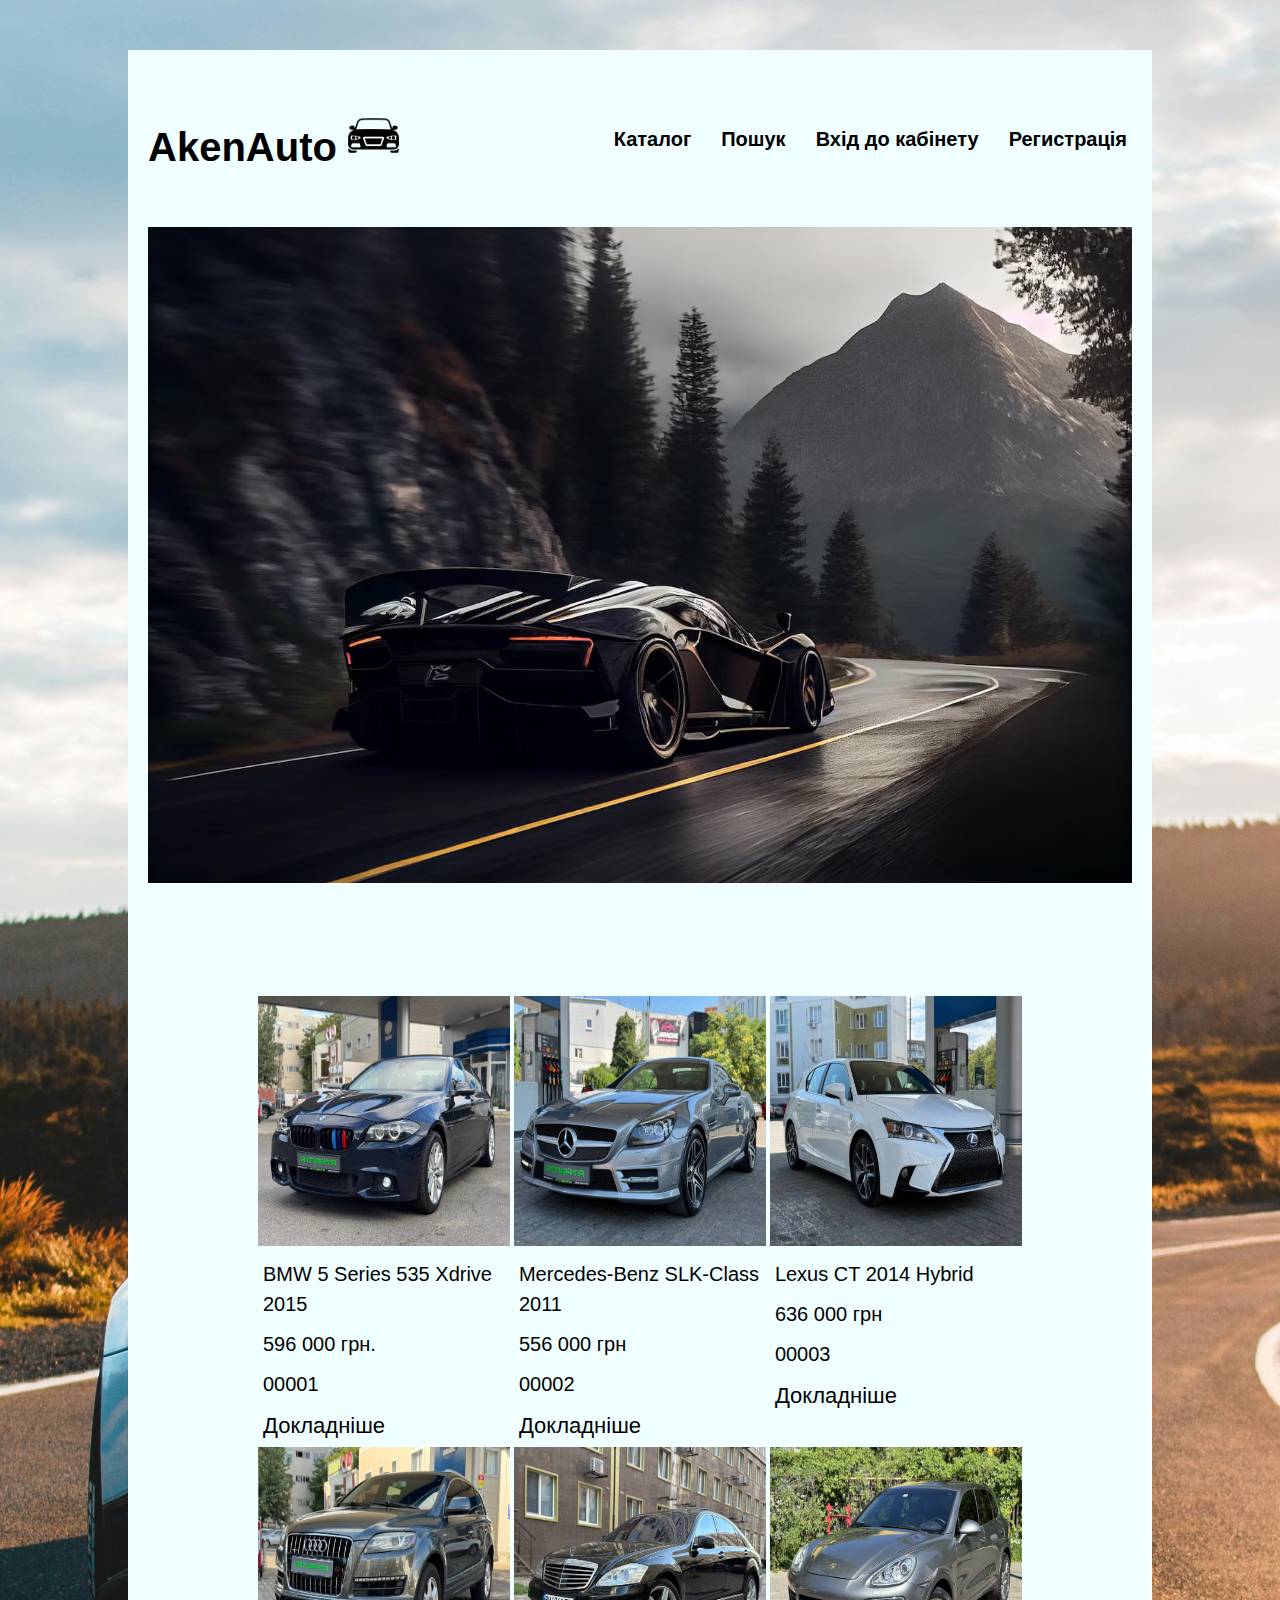
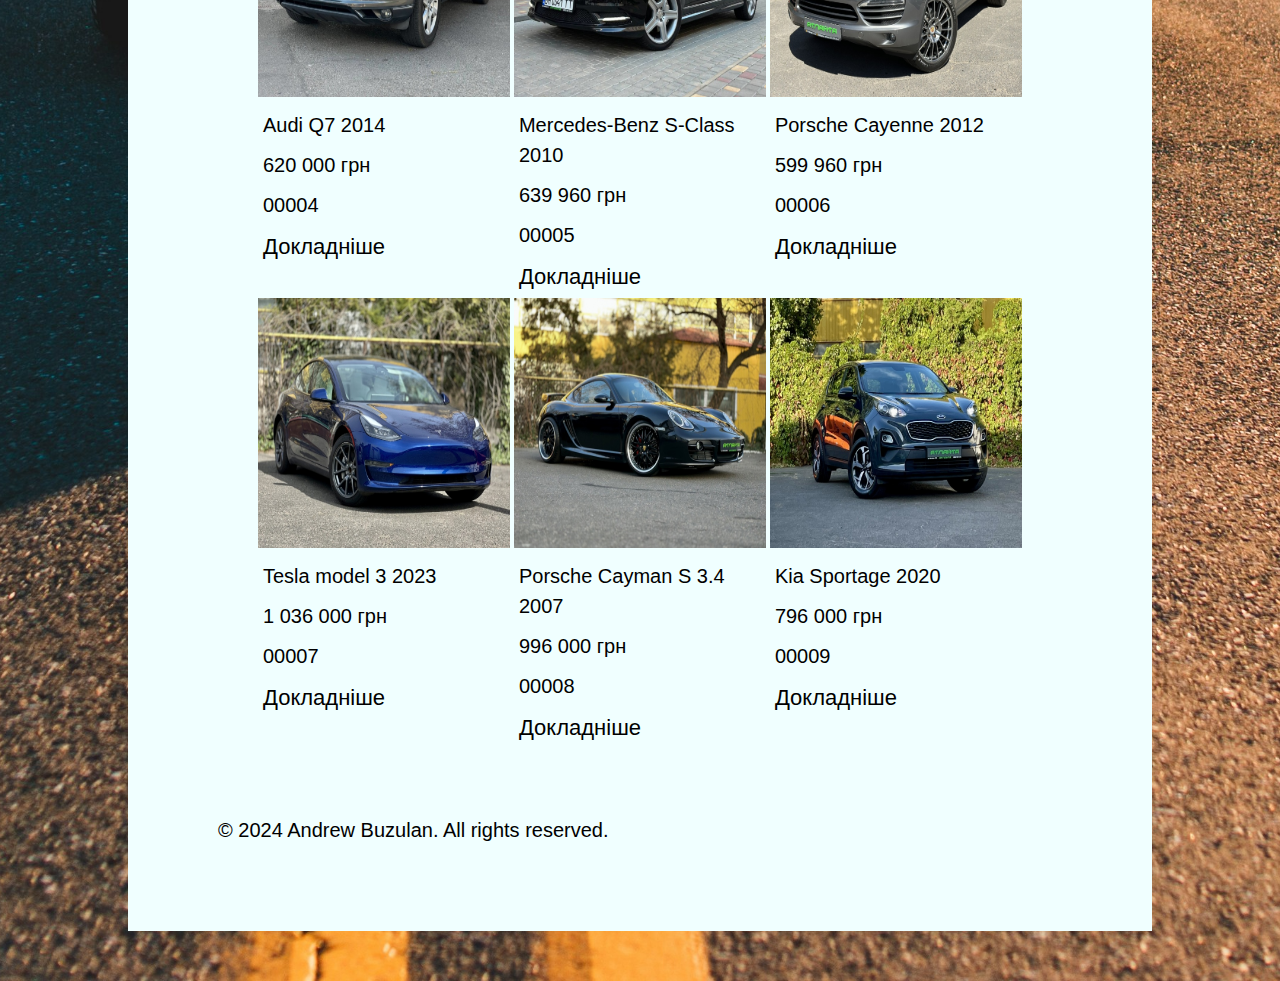
<file: index.html>
<!DOCTYPE html>
<html lang="en">
<head>
    <meta charset="UTF-8">
    <meta name="viewport" content="width=device-width, initial-scale=1.0">
    <title>AkenAuto</title>
    <link rel="stylesheet" href="css/reset.css">
    <link rel="stylesheet" href="css/style.css">
</head>
<body>
    <div class="wrapper">
        <div class="header">
            <a class="header__title" href="#">
                AkenAuto
                <img src="images/icon-car.png" alt="icon-car" class="header__title-icon">
            </a>
            <ul class="nav">
                <li class="nav__item">
                    <a href="#" class="nav__link">
                        Каталог
                    </a>
                </li>               
                <li class="nav__item">
                    <a href="pages/search.html" class="nav__link">
                        Пошук
                    </a>
                </li>
                <li class="nav__item">
                    <a href="pages/login_of_office.html" class="nav__link">
                        Вхід до кабінету
                    </a>
                </li>
                <li class="nav__item">
                    <a href="pages/register.html" class="nav__link">
                        Регистрація
                    </a>
                </li>
            </ul>
        </div>
        <br>
        <div class="hero"> 
            <img src="images/sports-car.avif" alt="BMW_5-Series" class="hero__image">
        </div>
        <div class="products-wrap">
            <div class="products-wrap">
                <div class="product">
                    <img src="images/BMW-5-Series-2015.jpg" alt="BMW-5-Series-2015" class="product__image">
                    <p class="product__item">
                        BMW 5 Series 535 Xdrive 2015
                    </p>
                    <p class="product__price">
                        596 000 грн.
                    </p>
                    <p class="product__code">
                        00001
                    </p>
                    <p class="derection">
                        <a href="#" class="derection__detail">
                            Докладніше
                        </a>
                    </p>
                </div>
                <div class="product">
                    <img src="images/mercedes-benz_slk-Class_2011.jpg" alt="Mercedes-Benz SLK Class 2011" class="product__image">
                    <p class="product__item">
                        Mercedes-Benz SLK-Class 2011
                    </p>
                    <p class="product__price">
                        556 000 грн
                    </p>
                    <p class="product__code">
                        00002
                    </p>
                    <p class="derection">
                        <a href="#" class="derection__detail">
                            Докладніше
                        </a>
                    </p>
                </div>
                <div class="product">
                    <img src="images/lexus-ct_2014_hybrid.jpg" alt="Lexus CT 2014 Hybrid" class="product__image">
                    <p class="product__item">
                        Lexus CT 2014 Hybrid
                    </p>
                    <p class="product__price">
                        636 000 грн
                    </p>
                    <p class="product__code">
                        00003
                    </p>
                    <p class="derection">
                        <a href="#" class="derection__detail">
                            Докладніше
                        </a>
                    </p>
                </div>
                <div class="product">
                    <img src="images/audi_q7_2014.jpg" alt="Audi Q7 2014" class="product__image">
                    <p class="product__item">
                        Audi Q7 2014
                    </p>
                    <p class="product__price">
                        620 000 грн
                    </p>
                    <p class="product__code">
                        00004
                    </p>
                    <p class="derection">
                        <a href="#" class="derection__detail">
                            Докладніше
                        </a>
                    </p>
                </div>
                <div class="product">
                    <img src="images/mercedes-benz_s_class_2010.jpg" alt="Mercedes-Benz S-Class 2010" class="product__image">
                    <p class="product__item">
                        Mercedes-Benz S-Class 2010
                    </p>
                    <p class="product__price">
                        639 960 грн
                    </p>
                    <p class="product__code">
                        00005
                    </p>
                    <p class="derection">
                        <a href="#" class="derection__detail">
                            Докладніше
                        </a>
                    </p>
                </div>
                <div class="product">
                    <img src="images/porsche_cayenne_2012.jpeg" alt="" class="product__image">
                    <p class="product__item">
                        Porsche Cayenne 2012
                    </p>
                    <p class="product__price">
                        599 960 грн
                    </p>
                    <p class="product__code">
                        00006
                    </p>
                    <p class="derection">
                        <a href="#" class="derection__detail">
                            Докладніше
                        </a>
                    </p>
                </div>
                <div class="product">
                    <img src="images/tesla_model_3_2023.jpeg" alt="Tesla model 3 2023" class="product__image">
                    <p class="product__item">
                        Tesla model 3 2023
                    </p>
                    <p class="product__price">
                        1 036 000 грн
                    </p>
                    <p class="product__code">
                        00007
                    </p>
                    <p class="derection">
                        <a href="#" class="derection__detail">
                            Докладніше
                        </a>
                    </p>
                </div>
                <div class="product">
                    <img src="images/porsche_cayman_s_3.4_2007.jpeg" alt="Porsche Cayman S 3.4 2007" class="product__image">
                    <p class="product__item">
                        Porsche Cayman S 3.4 2007
                    </p>
                    <p class="product__price">
                        996 000 грн
                    </p>
                    <p class="product__code">
                        00008
                    </p>
                    <p class="derection">
                        <a href="#" class="derection__detail">
                            Докладніше
                        </a>
                    </p>
                </div>
                <div class="product">
                    <img src="images/kia_sportage_2020.jpeg" alt="Kia Sportage 2020" class="product__image">
                    <p class="product__item">
                        Kia Sportage 2020
                    </p>
                    <p class="product__price">
                        796 000 грн
                    </p>
                    <p class="product__code">
                        00009
                    </p>
                    <p class="derection">
                        <a href="#" class="derection__detail">
                            Докладніше
                        </a>
                    </p>
                </div>
            </div>
            <div class="footer">
                <p class="footer__copyright">&copy; 2024 Andrew Buzulan. All rights reserved.</p>
            </div>
        </div>
    </div>
</body>
</html>
</file>
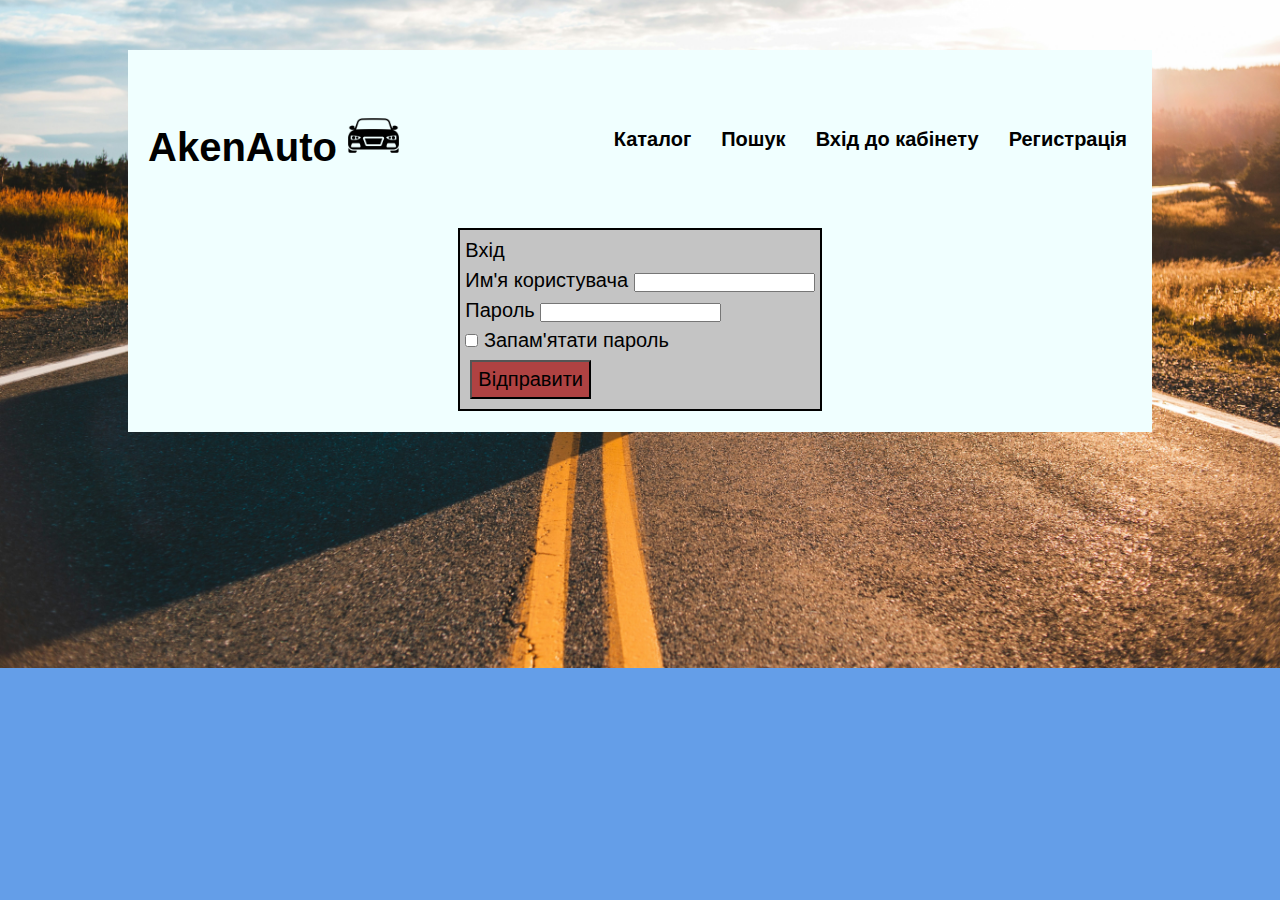
<file: pages/login_of_office.html>
<!DOCTYPE html>
<html lang="en">
<head>
    <meta charset="UTF-8">
    <meta name="viewport" content="width=device-width, initial-scale=1.0">
    <title>login</title>
    <link rel="stylesheet" href="../css/reset.css">
    <link rel="stylesheet" href="../css/style.css">
</head>
<body>
    <div class="wrapper">
        <div class="header">
            <a class="header__title" href="../index.html">
                AkenAuto
                <img src="../images/icon-car.png" alt="icon-car" class="header__title-icon">
            </a>
            <ul class="nav">
                <li class="nav__item">
                    <a href="../index.html" class="nav__link">
                        Каталог
                    </a>
                </li>
                <li class="nav__item">
                    <a href="search.html" class="nav__link">
                        Пошук
                    </a>
                </li>
                <li class="nav__item">
                    <a href="#" class="nav__link">
                        Вхід до кабінету
                    </a>
                </li>
                <li class="nav__item">
                    <a href="register.html" class="nav__link">
                        Регистрація
                    </a>
                </li>
            </ul>
        </div>
        <br>
        <div class="login">
            <form class="login_items" action="https://fom.in.ua/echo" method="post">
                <fieldset>
                    <legend>Вхід </legend>
                    <p>
                        <label>
                            Им'я користувача
                            <input type="text" name="username" autocomplete="off" required>
                        </label>
                    </p>
                    <p>
                        <label>
                            Пароль
                            <input type="password" name="pwd" autocomplete="off" required>
                        </label>
                    </p>
                </fieldset>
                <p>
                    <input type="checkbox" name="agree" id="check" required>
                    Запам'ятати пароль
                </p>
                <p>
                    <input type="submit" value="Відправити" class="login__link">
                </p>
            </form>
        </div>
    </div>
</body>
</html>
</file>
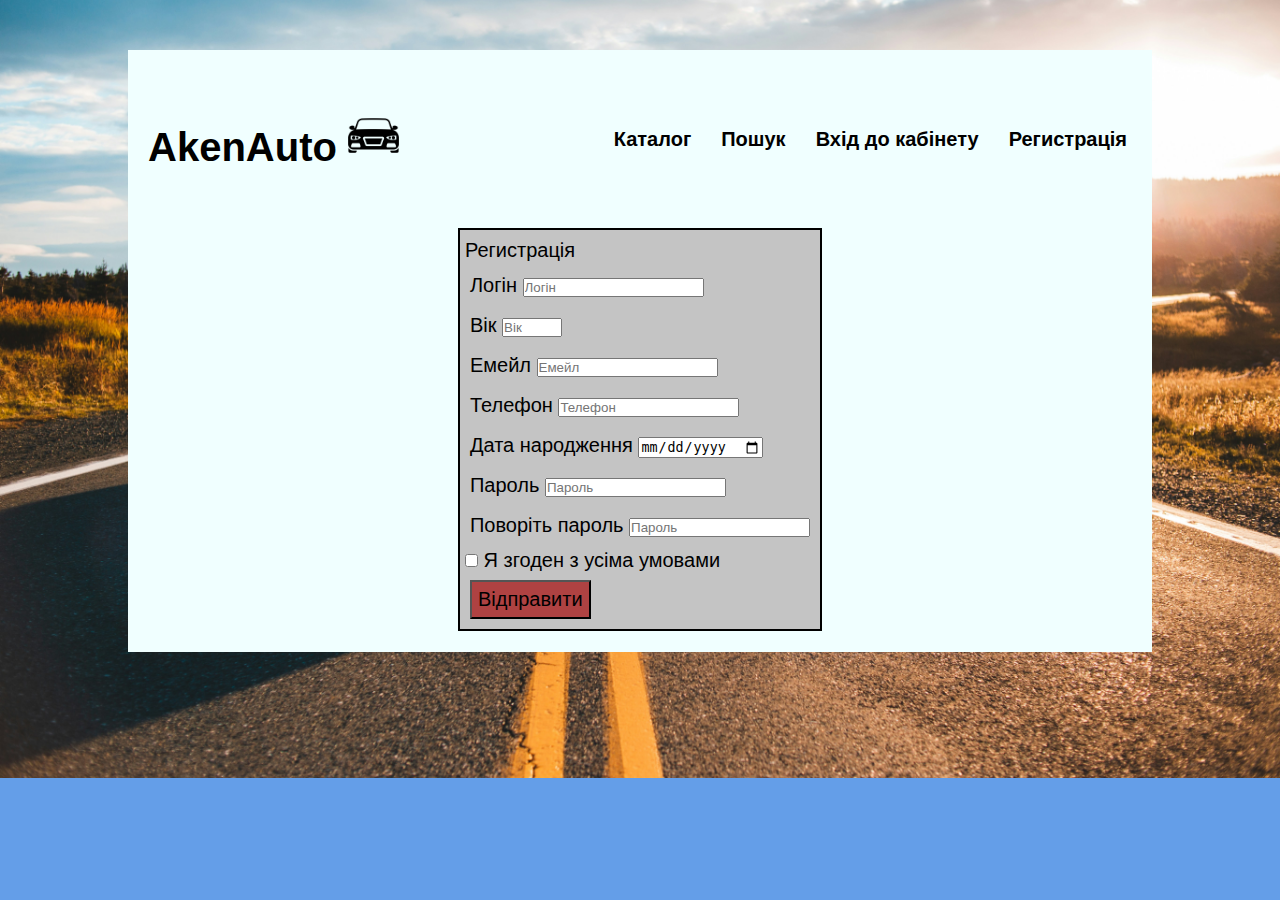
<file: pages/register.html>
<!DOCTYPE html>
<html lang="en">
<head>
    <meta charset="UTF-8">
    <meta name="viewport" content="width=device-width, initial-scale=1.0">
    <title>Register</title>
    <link rel="stylesheet" href="../css/reset.css">
    <link rel="stylesheet" href="../css/style.css">
</head>
<body>
    <div class="wrapper">
        <div class="header">
            <a class="header__title" href="../index.html">
                AkenAuto
                <img src="../images/icon-car.png" alt="icon-car" class="header__title-icon">
            </a>
            <ul class="nav">
                <li class="nav__item">
                    <a href="../index.html" class="nav__link">
                        Каталог
                    </a>
                </li>
                <li class="nav__item">
                    <a href="search.html" class="nav__link">
                        Пошук
                    </a>
                </li>
                <li class="nav__item">
                    <a href="login_of_office.html" class="nav__link">
                        Вхід до кабінету
                    </a>
                </li>
                <li class="nav__item">
                    <a href="#" class="nav__link">
                        Регистрація
                    </a>
                </li>
            </ul>
        </div>
        <br>
        <div class="login">
            <div class="login_items">
                <form action="https://fom.in.ua/echo" method="post">
                    <fieldset>
                        <legend>Регистрація</legend>
                        <div class="form-group">
                            <label for="login">Логін</label>
                            <input id="login" name="login" type="text" placeholder="Логін" minlength="3" maxlength="10" required>
                        </div>
                        <div class="form-group">
                            <label for="age">Вік</label>
                            <input id="age" name="age" type="number" placeholder="Вік" min="1" max="122" required>
                        </div>
                        <div class="form-group">
                            <label for="email">Емейл</label>
                            <input id="email" name="email" type="email" placeholder="Емейл" required>
                        </div>
                        <div class="form-group">
                            <label for="tel">Телефон</label>
                            <input id="tel" name="tel" type="tel" placeholder="Телефон" required>
                        </div>
                        <div class="form-group">
                            <label for="date">Дата народження</label>
                            <input id="date" name="date" type="date" required>
                        </div>
                        <div class="form-group">
                            <label for="passw">Пароль</label>
                            <input id="passw" name="passw" type="password" placeholder="Пароль" minlength="3" maxlength="10" required>
                        </div>
                        <div class="form-group">
                            <label for="passw">Поворіть пароль</label>
                            <input id="password" name="passw_repite" type="password" placeholder="Пароль" minlength="3" maxlength="10" required>
                        </div>
                    </fieldset>
                    <p>
                        <input type="checkbox" name="agree" id="check" required>
                        Я згоден з усіма умовами
                    </p>
                    <p>
                        <input type="submit" value="Відправити" class="login__link">
                    </p>
                </form>
            </div>
        </div>
    </div>
</body>
</html>
</file>
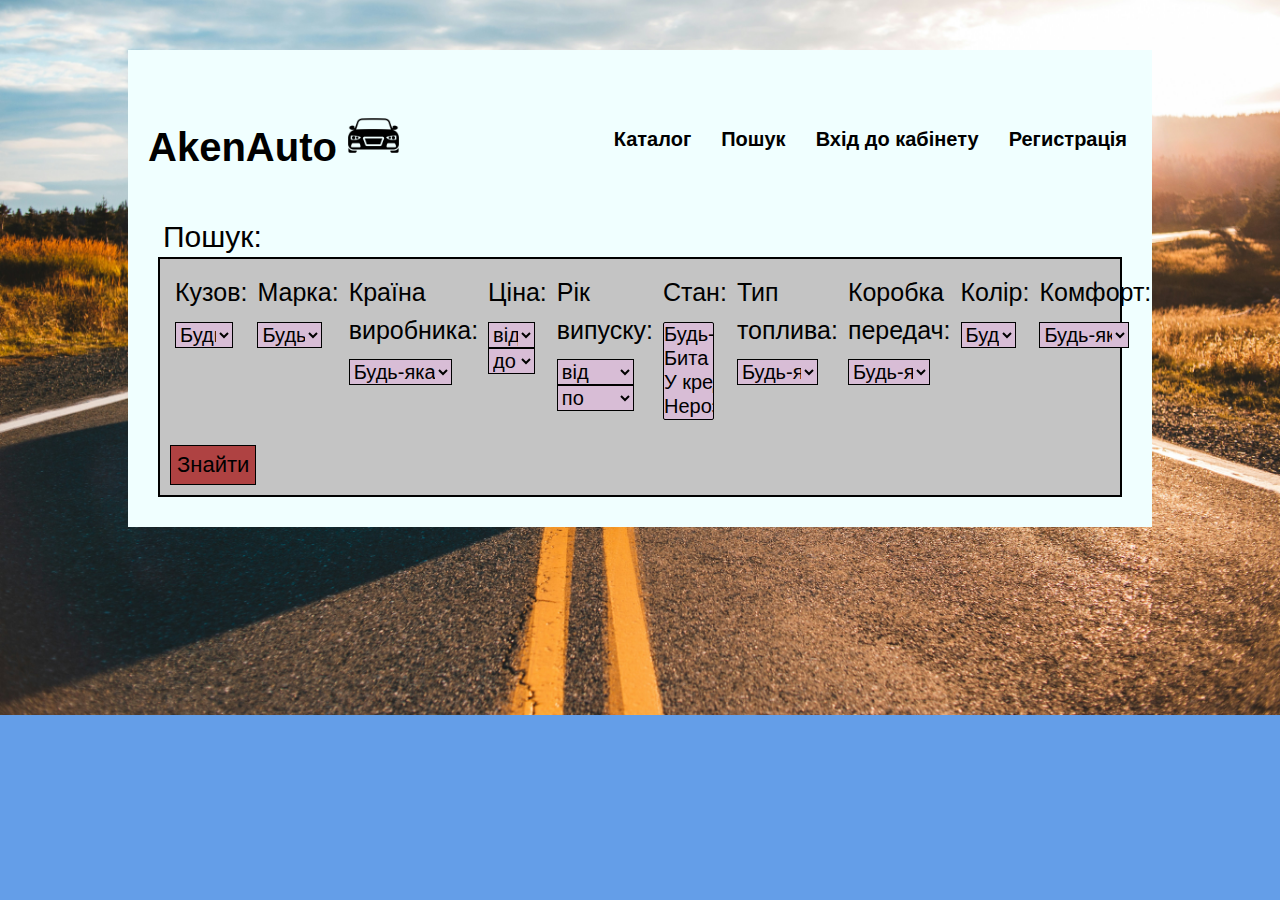
<file: pages/search.html>
<!DOCTYPE html>
<html lang="en">
<head>
    <meta charset="UTF-8">
    <meta name="viewport" content="width=device-width, initial-scale=1.0">
    <title>Sell car</title>
    <link rel="stylesheet" href="../css/reset.css">
    <link rel="stylesheet" href="../css/style.css">
</head>
<body>
    <div class="wrapper">
        <div class="header">
            <a class="header__title" href="../index.html">
                AkenAuto
                <img src="../images/icon-car.png" alt="icon-car" class="header__title-icon">
            </a>
            <ul class="nav">
                <li class="nav__item">
                    <a href="../index.html" class="nav__link">
                        Каталог
                    </a>
                </li>               
                <li class="nav__item">
                    <a href="#" class="nav__link">
                        Пошук
                    </a>
                </li>
                <li class="nav__item">
                    <a href="login_of_office.html" class="nav__link">
                        Вхід до кабінету
                    </a>
                </li>
                <li class="nav__item">
                    <a href="register.html" class="nav__link">
                        Регистрація
                    </a>
                </li>
            </ul>
        </div>
        <div class="filter">
            <div class="filter__title">
                Пошук:
            </div>
            <form action="https://fom.in.ua/echo" method="get" id="selection-form" class="filter-window__item">
                <div class="filter__block">
                    <div class="filter-item">
                        <div class="filter-title">Кузов:</div>
                        <div class="filter-value">
                            <select name="car_body" class="filter-value__car-body">
                                <option value="Будь-яка">Будь-який</option>
                                <option value="Sedan">Седан</option>
                                <option value="Coupe">Купе</option>
                                <option value="SUV">Внедорожник </option>
                                <option value="Station_wagon">Универсал</option>
                                <option value="Cabriolet">Кабриолет</option>
                                <option value="Pickup">Пикап</option>
                            </select>
                        </div>
                    </div>       
                    <div class="filter-item">
                        <div class="filter-title">Марка:</div>
                        <div class="filter-value">
                            <select name="model" class="filter-value__chooser">
                                <option value="Будь-яка">Будь-яка</option>
                                <option value="Audi">Audi</option>
                                <option value="BMW">BMW</option>
                                <option value="Cadillac">Cadillac</option>
                                <option value="Chevrolet">Chevrolet</option>
                                <option value="Citroen">Citroen</option>
                                <option value="Dodge">Dodge</option>
                                <option value="Fiat">Fiat</option>
                                <option value="Ford">Ford</option>
                                <option value="Haval">Haval</option>
                                <option value="Honda">Honda</option>
                                <option value="Hyundai">Hyundai</option>
                                <option value="Infiniti">Infiniti</option>
                                <option value="Jaguar">Jaguar</option>
                                <option value="Jeep">Jeep</option>
                                <option value="KIA">KIA</option>
                                <option value="Land_Rover">Land Rover</option>
                                <option value="Lexus">Lexus</option>
                                <option value="Maserati">Maserati</option>
                                <option value="Mazda">Mazda</option>
                                <option value="Mercedes-Benz">Mercedes-Benz</option>
                                <option value="MINI">MINI</option>
                                <option value="Mitsubishi">Mitsubishi</option>
                                <option value="Nissan">Nissan</option>
                                <option value="Peugeot">Peugeot</option>
                                <option value="Pontiac">Pontiac</option>
                                <option value="Porsche">Porsche</option>
                                <option value="Renault">Renault</option>
                                <option value="Scion iM">Scion iM</option>
                                <option value="Skoda">Skoda</option>
                                <option value="Smart">Smart</option>
                                <option value="SsangYong">SsangYong</option>
                                <option value="Subaru">Subaru</option>
                                <option value="Suzuki">Suzuki </option>
                                <option value="Tesla">Tesla</option>
                                <option value="Toyota">Toyota</option>
                                <option value="Volkswagen">Volkswagen</option>
                                <option value="Volvo">Volvo</option>
                            </select>
                        </div>
                    </div>
                    <div class="filter-item">
                        <div class="filter-title">Країна виробника:</div>
                        <div class="filter-value">
                            <select name="country_of_manufacture" class="filter-value__country_of_manufacture">
                                <option value="Будь-яка">Будь-яка</option>
                                <option value="Німечина">Німечина</option>
                                <option value="Японія">Японія</option>
                                <option value="Китай">Китай </option>
                                <option value="Франція">Франція</option>
                                <option value="Америка">Америка</option>
                                <option value="Італія">Італія</option>
                            </select>
                        </div>
                    </div>  
                    <div class="filter-item">
                        <div class="filter-title">Ціна:</div>
                        <div class="filter-value">
                            <select name="price_from" class="filter-value__money">
                                <option value="від">від</option>
                                <option value="1000">1000$</option>
                                <option value="2000">2000$</option>
                                <option value="3000">3000$</option>
                                <option value="4000">4000$</option>
                                <option value="5000">5000$</option>
                                <option value="6000">6000$</option>
                                <option value="7000">7000$</option>
                                <option value="8000">8000$</option>
                                <option value="9000">9000$</option>
                                <option value="10000">10000$</option>
                                <option value="11000">11000$</option>
                                <option value="12000">12000$</option>
                                <option value="13000">13000$</option>
                                <option value="14000">14000$</option>
                                <option value="15000">15000$</option>
                                <option value="16000">16000$</option>
                                <option value="17000">17000$</option>
                                <option value="18000">18000$</option>
                                <option value="19000">19000$</option>
                                <option value="20000">20000$</option>
                                <option value="25000">25000$</option>
                                <option value="30000">30000$</option>
                                <option value="35000">35000$</option>
                                <option value="40000">40000$</option>
                                <option value="45000">45000$</option>
                                <option value="50000">50000$</option>
                                <option value="55000">55000$</option>
                                <option value="60000">60000$</option>
                                <option value="65000">65000$</option>
                                <option value="70000">70000$</option>
                                <option value="75000">75000$</option>
                                <option value="80000">80000$</option>
                                <option value="85000">85000$</option>
                                <option value="90000">90000$</option>
                                <option value="95000">95000$</option>
                                <option value="100000">100000$</option>
                            </select>
                            <select name="price_to" class="filter-value__money">
                                <option value="до">до</option>
                                <option value="1000">1000$</option>
                                <option value="2000">2000$</option>
                                <option value="3000">3000$</option>
                                <option value="4000">4000$</option>
                                <option value="5000">5000$</option>
                                <option value="6000">6000$</option>
                                <option value="7000">7000$</option>
                                <option value="8000">8000$</option>
                                <option value="9000">9000$</option>
                                <option value="10000">10000$</option>
                                <option value="11000">11000$</option>
                                <option value="12000">12000$</option>
                                <option value="13000">13000$</option>
                                <option value="14000">14000$</option>
                                <option value="15000">15000$</option>
                                <option value="16000">16000$</option>
                                <option value="17000">17000$</option>
                                <option value="18000">18000$</option>
                                <option value="19000">19000$</option>
                                <option value="20000">20000$</option>
                                <option value="25000">25000$</option>
                                <option value="30000">30000$</option>
                                <option value="35000">35000$</option>
                                <option value="40000">40000$</option>
                                <option value="45000">45000$</option>
                                <option value="50000">50000$</option>
                                <option value="55000">55000$</option>
                                <option value="60000">60000$</option>
                                <option value="65000">65000$</option>
                                <option value="70000">70000$</option>
                                <option value="75000">75000$</option>
                                <option value="80000">80000$</option>
                                <option value="85000">85000$</option>
                                <option value="90000">90000$</option>
                                <option value="95000">95000$</option>
                                <option value="100000">100000$</option>
                            </select>
                        </div>
                    </div>
                    <div class="filter-item">
                        <div class="filter-title">Рік випуску:</div>
                        <div class="filter-value">
                            <select name="year_from" class="filter-value__year">
                                <option value="від">від</option>
                                <option value="2002">2002</option>
                                <option value="2004">2004</option>
                                <option value="2005">2005</option>
                                <option value="2006">2006</option>
                                <option value="2007">2007</option>
                                <option value="2008">2008</option>
                                <option value="2009">2009</option>
                                <option value="2010">2010</option>
                                <option value="2011">2011</option>
                                <option value="2012">2012</option>
                                <option value="2013">2013</option>
                                <option value="2014">2014</option>
                                <option value="2015">2015</option>
                                <option value="2016">2016</option>
                                <option value="2017">2017</option>
                                <option value="2018">2018</option>
                                <option value="2019">2019</option>
                                <option value="2020">2020</option>
                                <option value="2021">2021</option>
                                <option value="2022">2022</option>
                                <option value="2023">2023</option>
                            </select>
                            <select name="year_to" class="filter-value__year">
                                <option value="по">по</option>
                                <option value="2002">2002</option>
                                <option value="2004">2004</option>
                                <option value="2005">2005</option>
                                <option value="2006">2006</option>
                                <option value="2007">2007</option>
                                <option value="2008">2008</option>
                                <option value="2009">2009</option>
                                <option value="2010">2010</option>
                                <option value="2011">2011</option>
                                <option value="2012">2012</option>
                                <option value="2013">2013</option>
                                <option value="2014">2014</option>
                                <option value="2015">2015</option>
                                <option value="2016">2016</option>
                                <option value="2017">2017</option>
                                <option value="2018">2018</option>
                                <option value="2019">2019</option>
                                <option value="2020">2020</option>
                                <option value="2021">2021</option>
                                <option value="2022">2022</option>
                                <option value="2023">2023</option>
                            </select>
                        </div>
                    </div>
                    <div class="filter-item">
                        <div class="filter-title">Стан:</div>
                        <div class="filter-value">
                            <select name="state[]" multiple class="filter-value__state">
                                <option value="Будь-яка">Будь-який</option>
                                <option value="Бита">Бита</option>
                                <option value="У кредиті">У кредиті</option>
                                <option value="Нерозмитнена">Нерозмитнена </option>
                            </select>
                        </div>
                    </div>    
                    <div class="filter-item">
                        <div class="filter-title">Тип топлива:</div>
                        <div class="filter-value">
                            <select name="gas_tipe" class="filter-value__gas">
                                <option value="Будь-який">Будь-який</option>
                                <option value="Бензин">Бензин</option>
                                <option value="Бензин_Газ">Бензин /  Газ</option>
                                <option value="Газ">Газ</option>
                                <option value="Гібрид">Гібрид</option>
                                <option value="Дизель">Дизель</option>
                                <option value="Електро">Електро</option>
                            </select>
                        </div>
                    </div>
                    <div class="filter-item">
                        <div class="filter-title">Коробка передач:</div>
                        <div class="filter-value">
                            <select name="gear_box" class="filter-value__box">
                                <option value="Будь-яка">Будь-яка</option>
                                <option value="Автомат">Автомат</option>
                                <option value="Механіка">Механіка</option>
                                <option value="Автомат+Секвентальна">Автомат + Секвентальна</option>
                            </select>
                        </div>
                    </div>
                    <div class="filter-item">
                        <div class="filter-title">Колір:</div>
                        <div class="filter-value">
                            <select name="color" class="filter-value__color">
                                <option value="Будь-який">Будь-який</option>
                                <option value="Зелений">Зелений</option>
                                <option value="Синій">Синій</option>
                                <option value="Чорний">Чорний</option>
                                <option value="Червоний">Червоний</option>
                                <option value="Фіолетовий">Фіолетовий</option>
                                <option value="Салатовий">Салатовий</option>
                                <option value="Помаранчевий">Помаранчевий</option>
                            </select>
                        </div>
                    </div>
                    <div class="filter-item">
                        <div class="filter-title">Комфорт:</div>
                        <div class="filter-value">
                            <select name="сomfort" class="filter-value__сomfort">
                                <option value="Будь-який">Будь-який</option>
                                <option value="Люк">Люк</option>
                                <option value="Шкіряний салон">Шкіряний салон</option>
                                <option value="Доводчики скла">Доводчики скла</option>
                                <option value="Датчики дощу">Датчики дощу</option>
                                <option value="Підігрів дзеркал">Підігрів дзеркал</option>
                                <option value="Клімат контроль">Клімат контроль</option>
                                <option value="Підігрів сидінь">Підігрів сидінь</option>
                            </select>
                        </div>
                    </div>
                    
                </div>
                <div class="filter__submit">
                    <input type="submit" class="find" value="Знайти">
                </div>
			</form>
        </div>
    </div>
</body>
</html>
</file>
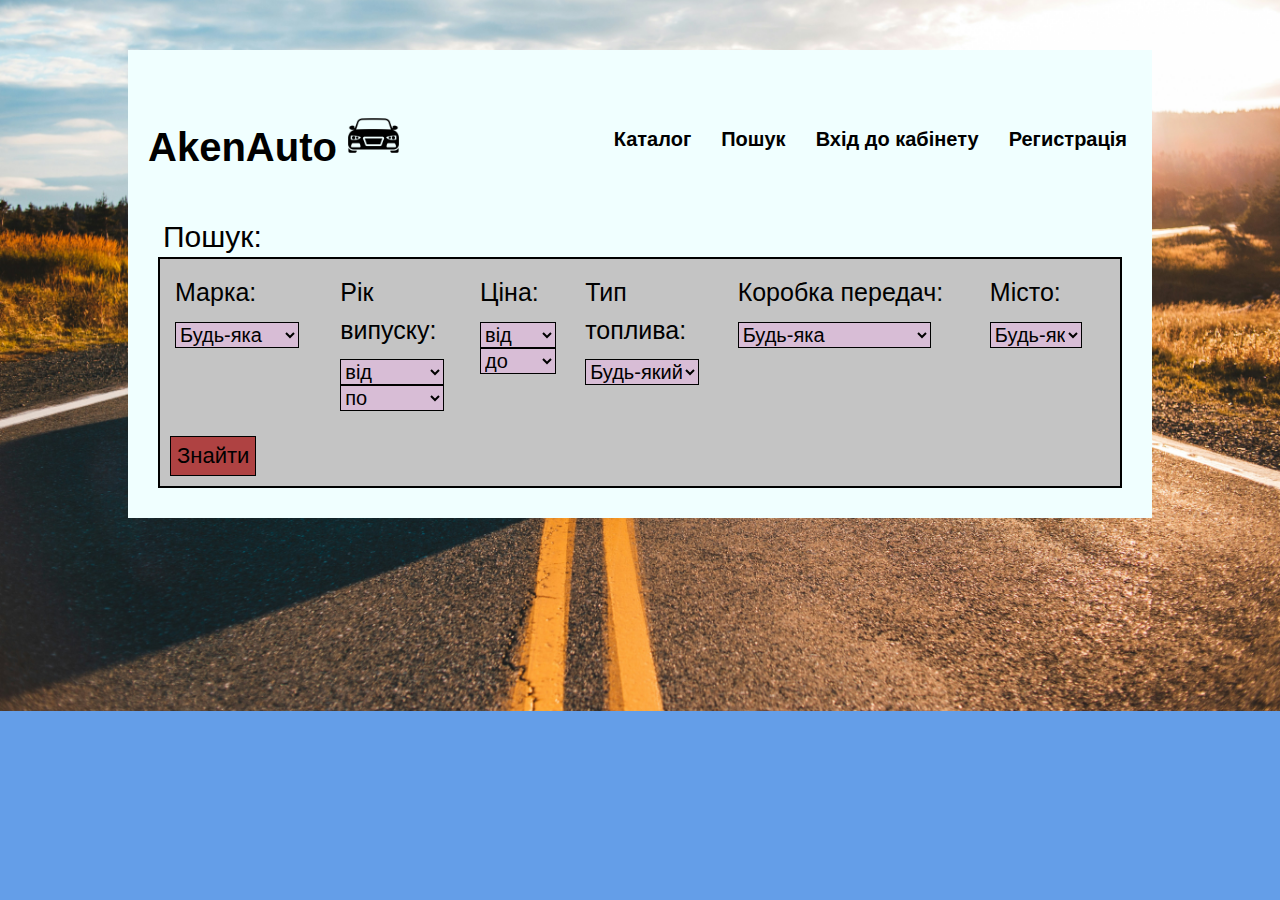
<file: pages/sell_car.html>
<!DOCTYPE html>
<html lang="en">
<head>
    <meta charset="UTF-8">
    <meta name="viewport" content="width=device-width, initial-scale=1.0">
    <title>Sell car</title>
    <link rel="stylesheet" href="../css/reset.css">
    <link rel="stylesheet" href="../css/style.css">
</head>
<body>
    <div class="wrapper">
        <div class="header">
            <a class="header__title" href="../index.html">
                AkenAuto
                <img src="../images/icon-car.png" alt="icon-car" class="header__title-icon">
            </a>
            <ul class="nav">
                <li class="nav__item">
                    <a href="../index.html" class="nav__link">
                        Каталог
                    </a>
                </li>               
                <li class="nav__item">
                    <a href="#" class="nav__link">
                        Пошук
                    </a>
                </li>
                <li class="nav__item">
                    <a href="login_of_office.html" class="nav__link">
                        Вхід до кабінету
                    </a>
                </li>
                <li class="nav__item">
                    <a href="register.html" class="nav__link">
                        Регистрація
                    </a>
                </li>
            </ul>
        </div>
        <div class="filter">
            <div class="filter__title">
                Пошук:
            </div>
            <form action="https://tests.fomenko.top/echo/index.php" method="get" id="selection-form" class="filter-window__item">
                <div class="filter__block">
                    <div class="filter-item">
                        <div class="filter-title">Марка:</div>
                        <div class="filter-value">
                            <select name="model" class="filter-value__chooser" placeholder="Марка">
                                <option value="Будь-яка">Будь-яка</option>
                                <option value="Audi">Audi</option>
                                <option value="BMW">BMW</option>
                                <option value="Cadillac">Cadillac</option>
                                <option value="Chevrolet">Chevrolet</option>
                                <option value="Citroen">Citroen</option>
                                <option value="Dodge">Dodge</option>
                                <option value="Fiat">Fiat</option>
                                <option value="Ford">Ford</option>
                                <option value="Haval">Haval</option>
                                <option value="Honda">Honda</option>
                                <option value="Hyundai">Hyundai</option>
                                <option value="Infiniti">Infiniti</option>
                                <option value="Jaguar">Jaguar</option>
                                <option value="Jeep">Jeep</option>
                                <option value="KIA">KIA</option>
                                <option value="Land_Rover">Land Rover</option>
                                <option value="Lexus">Lexus</option>
                                <option value="Maserati">Maserati</option>
                                <option value="Mazda">Mazda</option>
                                <option value="Mercedes-Benz">Mercedes-Benz</option>
                                <option value="MINI">MINI</option>
                                <option value="Mitsubishi">Mitsubishi</option>
                                <option value="Nissan">Nissan</option>
                                <option value="Peugeot">Peugeot</option>
                                <option value="Pontiac">Pontiac</option>
                                <option value="Porsche">Porsche</option>
                                <option value="Renault">Renault</option>
                                <option value="Scion iM">Scion iM</option>
                                <option value="Skoda">Skoda</option>
                                <option value="Smart">Smart</option>
                                <option value="SsangYong">SsangYong</option>
                                <option value="Subaru">Subaru</option>
                                <option value="Suzuki">Suzuki </option>
                                <option value="Tesla">Tesla</option>
                                <option value="Toyota">Toyota</option>
                                <option value="Volkswagen">Volkswagen</option>
                                <option value="Volvo">Volvo</option>
                            </select>
                        </div>
                    </div>
                    <div class="filter-item">
                        <div class="filter-title">Рік випуску:</div>
                        <div class="filter-value">
                            <select name="year_from" class="filter-value__year" placeholder="с">
                                <option value="0">від</option>
                                <option value="2002">2002</option>
                                <option value="2004">2004</option>
                                <option value="2005">2005</option>
                                <option value="2006">2006</option>
                                <option value="2007">2007</option>
                                <option value="2008">2008</option>
                                <option value="2009">2009</option>
                                <option value="2010">2010</option>
                                <option value="2011">2011</option>
                                <option value="2012">2012</option>
                                <option value="2013">2013</option>
                                <option value="2014">2014</option>
                                <option value="2015">2015</option>
                                <option value="2016">2016</option>
                                <option value="2017">2017</option>
                                <option value="2018">2018</option>
                                <option value="2019">2019</option>
                                <option value="2020">2020</option>
                                <option value="2021">2021</option>
                                <option value="2022">2022</option>
                                <option value="2023">2023</option>
                            </select>
                            <select name="year_to" class="filter-value__year" placeholder="по">
                                <option value="0">по</option>
                                <option value="2002">2002</option>
                                <option value="2004">2004</option>
                                <option value="2005">2005</option>
                                <option value="2006">2006</option>
                                <option value="2007">2007</option>
                                <option value="2008">2008</option>
                                <option value="2009">2009</option>
                                <option value="2010">2010</option>
                                <option value="2011">2011</option>
                                <option value="2012">2012</option>
                                <option value="2013">2013</option>
                                <option value="2014">2014</option>
                                <option value="2015">2015</option>
                                <option value="2016">2016</option>
                                <option value="2017">2017</option>
                                <option value="2018">2018</option>
                                <option value="2019">2019</option>
                                <option value="2020">2020</option>
                                <option value="2021">2021</option>
                                <option value="2022">2022</option>
                                <option value="2023">2023</option>
                            </select>
                        </div>
                    </div>
                    <div class="filter-item">
                        <div class="filter-title">Ціна:</div>
                        <div class="filter-value">
                            <select name="price_from" class="filter-value__money" placeholder="від">
                                <option value="0">від</option>
                                <option value="1000">1000$</option>
                                <option value="2000">2000$</option>
                                <option value="3000">3000$</option>
                                <option value="4000">4000$</option>
                                <option value="5000">5000$</option>
                                <option value="6000">6000$</option>
                                <option value="7000">7000$</option>
                                <option value="8000">8000$</option>
                                <option value="9000">9000$</option>
                                <option value="10000">10000$</option>
                                <option value="11000">11000$</option>
                                <option value="12000">12000$</option>
                                <option value="13000">13000$</option>
                                <option value="14000">14000$</option>
                                <option value="15000">15000$</option>
                                <option value="16000">16000$</option>
                                <option value="17000">17000$</option>
                                <option value="18000">18000$</option>
                                <option value="19000">19000$</option>
                                <option value="20000">20000$</option>
                                <option value="25000">25000$</option>
                                <option value="30000">30000$</option>
                                <option value="35000">35000$</option>
                                <option value="40000">40000$</option>
                                <option value="45000">45000$</option>
                                <option value="50000">50000$</option>
                                <option value="55000">55000$</option>
                                <option value="60000">60000$</option>
                                <option value="65000">65000$</option>
                                <option value="70000">70000$</option>
                                <option value="75000">75000$</option>
                                <option value="80000">80000$</option>
                                <option value="85000">85000$</option>
                                <option value="90000">90000$</option>
                                <option value="95000">95000$</option>
                                <option value="100000">100000$</option>
                            </select>
                            <select name="price_to" class="filter-value__money" placeholder="до">
                                <option value="0">до</option>
                                <option value="1000">1000$</option>
                                <option value="2000">2000$</option>
                                <option value="3000">3000$</option>
                                <option value="4000">4000$</option>
                                <option value="5000">5000$</option>
                                <option value="6000">6000$</option>
                                <option value="7000">7000$</option>
                                <option value="8000">8000$</option>
                                <option value="9000">9000$</option>
                                <option value="10000">10000$</option>
                                <option value="11000">11000$</option>
                                <option value="12000">12000$</option>
                                <option value="13000">13000$</option>
                                <option value="14000">14000$</option>
                                <option value="15000">15000$</option>
                                <option value="16000">16000$</option>
                                <option value="17000">17000$</option>
                                <option value="18000">18000$</option>
                                <option value="19000">19000$</option>
                                <option value="20000">20000$</option>
                                <option value="25000">25000$</option>
                                <option value="30000">30000$</option>
                                <option value="35000">35000$</option>
                                <option value="40000">40000$</option>
                                <option value="45000">45000$</option>
                                <option value="50000">50000$</option>
                                <option value="55000">55000$</option>
                                <option value="60000">60000$</option>
                                <option value="65000">65000$</option>
                                <option value="70000">70000$</option>
                                <option value="75000">75000$</option>
                                <option value="80000">80000$</option>
                                <option value="85000">85000$</option>
                                <option value="90000">90000$</option>
                                <option value="95000">95000$</option>
                                <option value="100000">100000$</option>
                            </select>
                        </div>
                    </div>
                    <div class="filter-item">
                        <div class="filter-title">Тип топлива:</div>
                        <div class="filter-value">
                            <select name="gas_tipe" class="filter-value__gas" placeholder="Тип топлива">
                                <option value="0">Будь-який</option>
                                <option value="Бензин">Бензин</option>
                                <option value="Бензин_Газ">Бензин /  Газ</option>
                                <option value="Газ">Газ</option>
                                <option value="Гібрид">Гібрид</option>
                                <option value="Дизель">Дизель</option>
                                <option value="Електро">Електро</option>
                            </select>
                        </div>
                    </div>
                    <div class="filter-item">
                        <div class="filter-title">Коробка передач:</div>
                        <div class="filter-value">
                            <select name="gear_box" class="filter-value__box" placeholder="Коробка передач">
                                <option value="0">Будь-яка</option>
                                <option value="Автомат">Автомат</option>
                                <option value="Механіка">Механіка</option>
                                <option value="Автомат+Секвентальна">Автомат + Секвентальна</option>
                            </select>
                        </div>
                    </div>
                    <div class="filter-item">
                        <div class="filter-title">Місто:</div>
                        <div class="filter-value">
                            <select name="city" class="filter-value__city" placeholder="Місто">
                                <option value="0">Будь-який</option>
                                <option value="Одеса">Одесса</option>
                                <option value="Киев">Киев</option>
                                <option value="Полтава">Полтава</option>
                                <option value="Черкаси">Черкаси</option>
                                <option value="Запоріжжя">Запоріжжя</option>
                                <option value="Винница">Винница</option>
                            </select>
                        </div>
                    </div>
                    
                </div>
                <div class="filter__submit">
                    <input type="submit" class="find" value="Знайти">
                </div>
			</form>
        </div>
    </div>
</body>
</html>
</file>
<file: css/style.css>
/* 1 */
body {
    display: flex;
    justify-content: center;
    align-items:center;
    margin: 0;
    font-family: 'Arial', sans-serif;
    font-weight: 300;
    font-size: 20px;
    background-color: #649ee8;
    background-image: url(../images/car_background.jpg);
    background-size: cover;
    background-position: center;
    background-repeat: no-repeat;
}


/* MAIN */

select {
    width: 80%;
    display: block;
    background-color: rgb(216, 189, 214);
    border: 1px solid black;
    font-size: 20px;
}



/* HEADER */

/* 10 */
.wrapper {
    width: 80%;
    background-color: azure;
    margin: 50px;
    padding: 20px;
}
    
/* 10 */
.header__title {
    float: left;
    font-size: 40px;
    color: black;
    font-weight: bold;
    text-decoration:none;
}

.header__title-icon {
    width: 51px;

}

/* 10 */
.header {
    position:relative;
    display: flex;
    justify-content: space-between;
    text-align: right;
    align-items: center;
    flex-wrap: wrap;
    padding: 40px 0;

}

/* 10 */
.nav {
    display: flex;
    gap: 20px;
}

/* 10 */
.nav__link {
    color: rgb(0, 0, 0);
    font-weight: bold;
    text-decoration:none;
    gap: 10px;
    padding: 5px 5px;
}

/* 20 */
.nav__link:hover {
    color:lightcoral;
}

/* FORM */
/* 10 */
.login {
    display: flex;
    text-align: left;
    justify-content: center;
}

/* 10 */
.login_items {
    line-height: 1.5;
    margin: 1px 20px;
    padding: 15px 15px;
}

/* 10 */
.find,
.login__link {
    background-color: rgb(175, 66, 66);
    color: black;
    font-size: 20px;
}

.form-group,
.filter-title,
.filter-value,
.login_items {
    padding: 5px;
}
.find,
.login__link {
    padding: 6px;
    margin: 5px;    
}

/* 20 */
.find:hover,
.login__link:hover {
    background-color: rgb(255, 0, 0);
}

.filter {
    padding: 10px 10px;
}
.login_items,
.filter-window__item {
    background-color: rgb(196, 196, 196);
    border: 2px solid black;
}

.filter__title {
    font-family: Arial, Helvetica, sans-serif;
    font-size: 30px;
    margin: 5px;
}

.filter__block {
    display: flex;
    justify-content: space-between;
    font-family: Arial, Helvetica, sans-serif;
    color: black;
    line-height: 1.5;
    font-size: 25px;
    padding: 10px;
}

.filter__item {
    margin: 5px;
    padding: 10px;
}

.find {
    border: 1px solid black;
    font-size: 22px;
    margin: 10px;
    color: #000000;
}

/* Hero */

/* 10 */
.hero__image {
    width: 100%;
}
.product__image {
    width: 250px;
    height: 250px;
}

.derection__detail {
    text-decoration:none;
    color: black;
    font-size: 22px;
}

.derection__detail:hover {
    color: rgb(60, 0, 255);
}

/* PRODUCT */
/* 10 */
.products-wrap {
    display: flex;
    flex-wrap: wrap;
    float: left;
    justify-content: space-between;
    margin: 50px;
    padding: 5px;
    line-height: 1.5;
}

/* 10 */
.product {
    width: 33%;
}

/* 10 */
.product__image {
    width: 100%;
}

/* 10 */
.footer {
    margin: 1px 5px;
    padding: 5px;
}
.product__item,
.product__price,
.product__code,
.derection,
.footer__copyright {
    padding: 5px;
}
</file>
